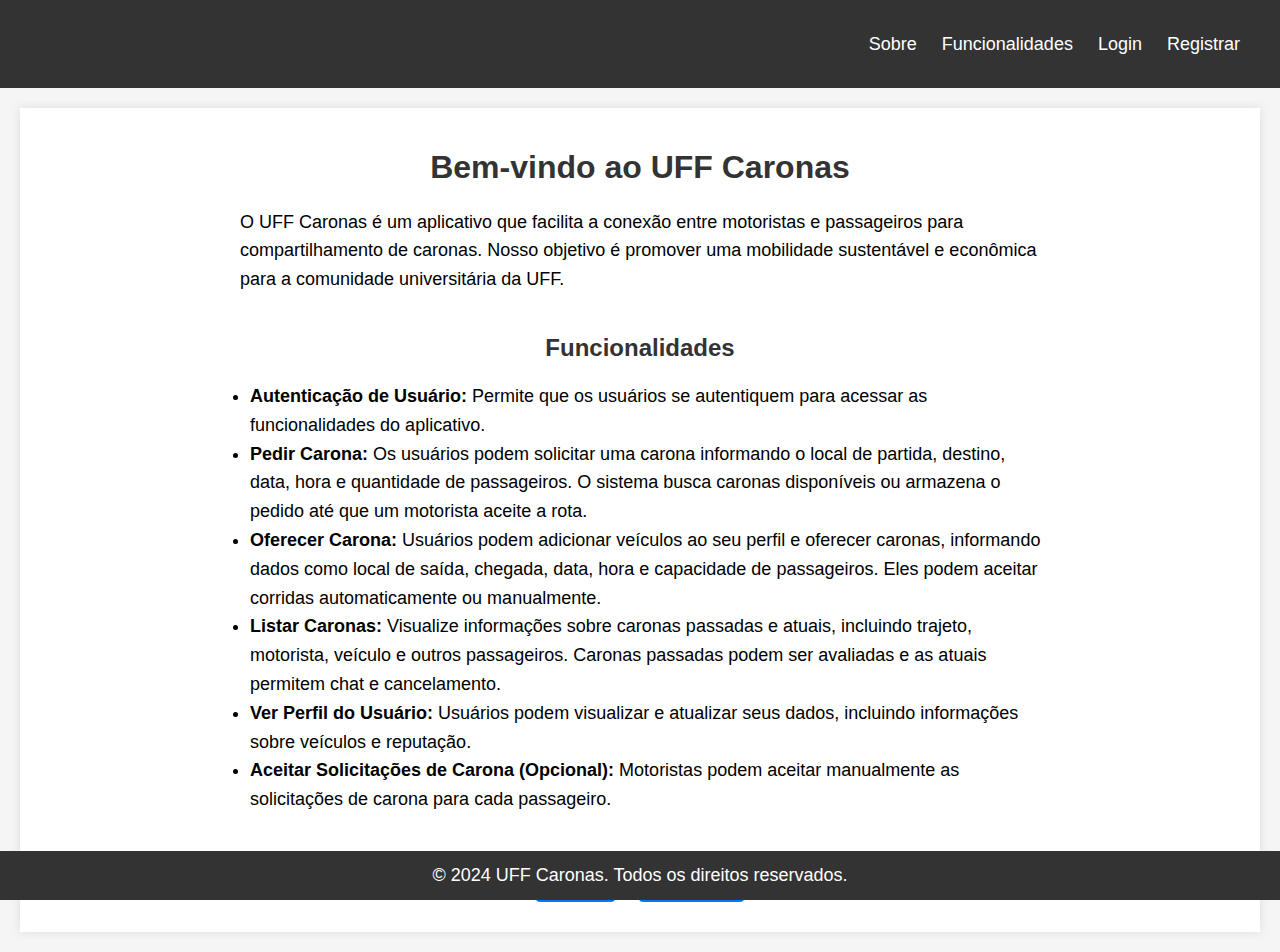
<file: frontend/index.html>
<!DOCTYPE html>
<html lang="pt-BR">
<head>
    <meta charset="UTF-8">
    <meta name="viewport" content="width=device-width, initial-scale=1.0">
    <link rel="stylesheet" href="css/style-index.css">
    <title>UFF Caronas</title>
</head>
<body>
<header>
    <nav>
        <h2>UFF Caronas</h2>
        <ul>
            <li><a href="#sobre">Sobre</a></li>
            <li><a href="#funcionalidades">Funcionalidades</a></li>
            <li><a href="login.html">Login</a></li>
            <li><a href="cadastro.html">Registrar</a></li>
        </ul>
    </nav>
</header>

<main>
    <section id="sobre">
        <h1>Bem-vindo ao UFF Caronas</h1>
        <p>O UFF Caronas é um aplicativo que facilita a conexão entre motoristas e passageiros para compartilhamento de caronas. Nosso objetivo é promover uma mobilidade sustentável e econômica para a comunidade universitária da UFF.</p>
    </section>

    <section id="funcionalidades">
        <h2>Funcionalidades</h2>
        <ul>
            <li><strong>Autenticação de Usuário:</strong> Permite que os usuários se autentiquem para acessar as funcionalidades do aplicativo.</li>
            <li><strong>Pedir Carona:</strong> Os usuários podem solicitar uma carona informando o local de partida, destino, data, hora e quantidade de passageiros. O sistema busca caronas disponíveis ou armazena o pedido até que um motorista aceite a rota.</li>
            <li><strong>Oferecer Carona:</strong> Usuários podem adicionar veículos ao seu perfil e oferecer caronas, informando dados como local de saída, chegada, data, hora e capacidade de passageiros. Eles podem aceitar corridas automaticamente ou manualmente.</li>
            <li><strong>Listar Caronas:</strong> Visualize informações sobre caronas passadas e atuais, incluindo trajeto, motorista, veículo e outros passageiros. Caronas passadas podem ser avaliadas e as atuais permitem chat e cancelamento.</li>
            <li><strong>Ver Perfil do Usuário:</strong> Usuários podem visualizar e atualizar seus dados, incluindo informações sobre veículos e reputação.</li>
            <li><strong>Aceitar Solicitações de Carona (Opcional):</strong> Motoristas podem aceitar manualmente as solicitações de carona para cada passageiro.</li>
        </ul>
    </section>

    <div class="button-group">
        <a href="login.html" class="btn">Login</a>
        <a href="cadastro.html" class="btn">Registrar</a>
    </div>
</main>

<footer>
    <p>&copy; 2024 UFF Caronas. Todos os direitos reservados.</p>
</footer>
</body>
</html>
</file>
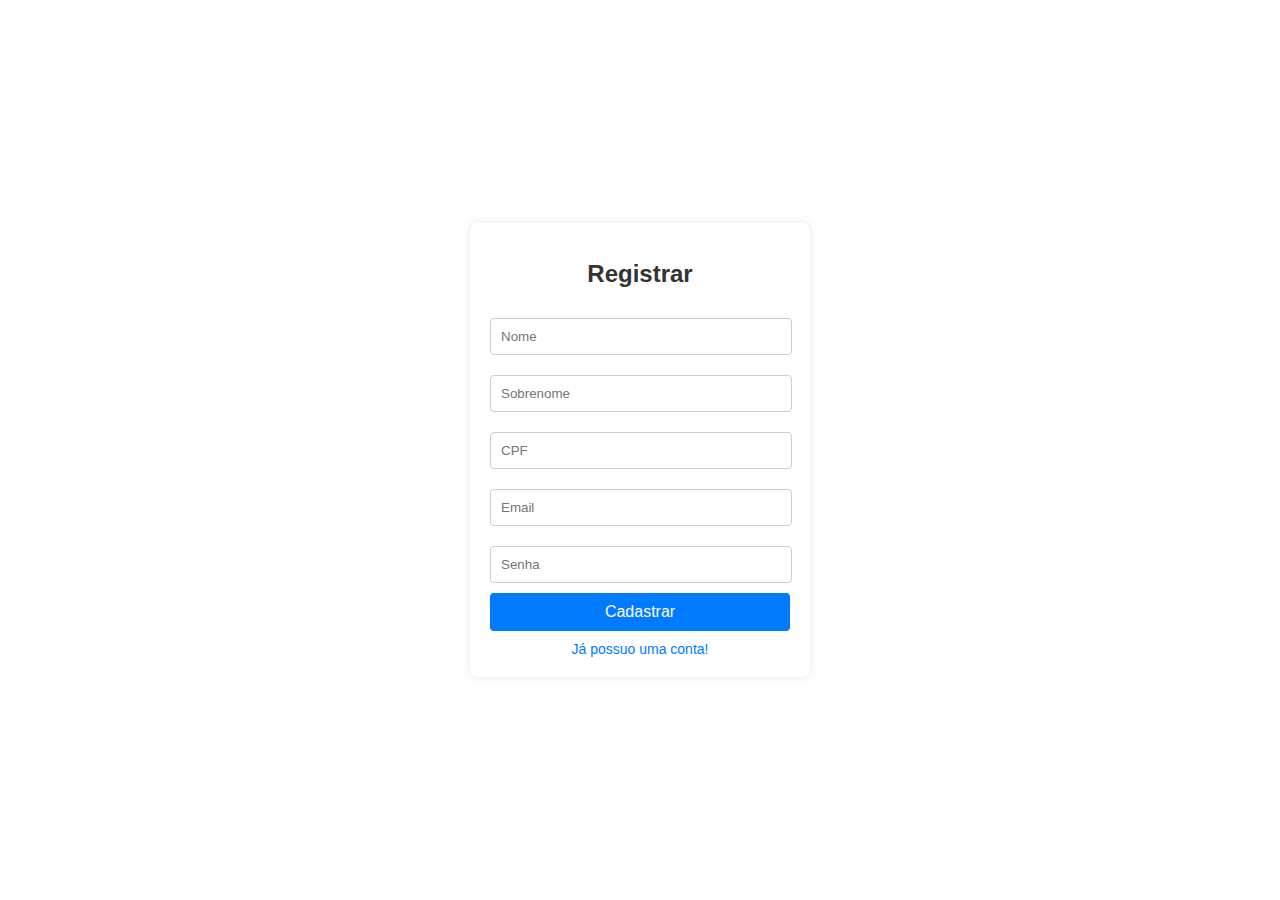
<file: frontend/cadastro.html>
<!DOCTYPE html>
<html lang="pt-BR">
<head>
    <meta charset="UTF-8">
    <meta name="viewport" content="width=device-width, initial-scale=1.0">
    <link rel="stylesheet" href="css/style-login.css">
    <script src="script/script-cadastro.js" defer></script>
    <title>Carona UFF - Cadastro</title>
    <style>
        body {
            background-image: url('https://international.uff.br/wp-content/uploads/sites/15/2020/11/hero-gragoata.jpg');
        }
    </style>
</head>
<body>
<div class="login-container">
    <h1>Registrar</h1>
    <form action="#" method="POST">
        <input type="text" class="nome" name="nome" placeholder="Nome" required>
        <input type="text" class="sobrenome" name="sobrenome" placeholder="Sobrenome" required>
        <input type="text" class="cpf" name="cpf" placeholder="CPF" required>
        <input type="email" class="email" name="email" placeholder="Email" required>
        <input type="password" class="password" name="password" placeholder="Senha" required>
        <button type="submit">Cadastrar</button>
    </form>
    <a href="login.html" class="signup-link">Já possuo uma conta!</a>
</div>
</body>
</html>
</file>
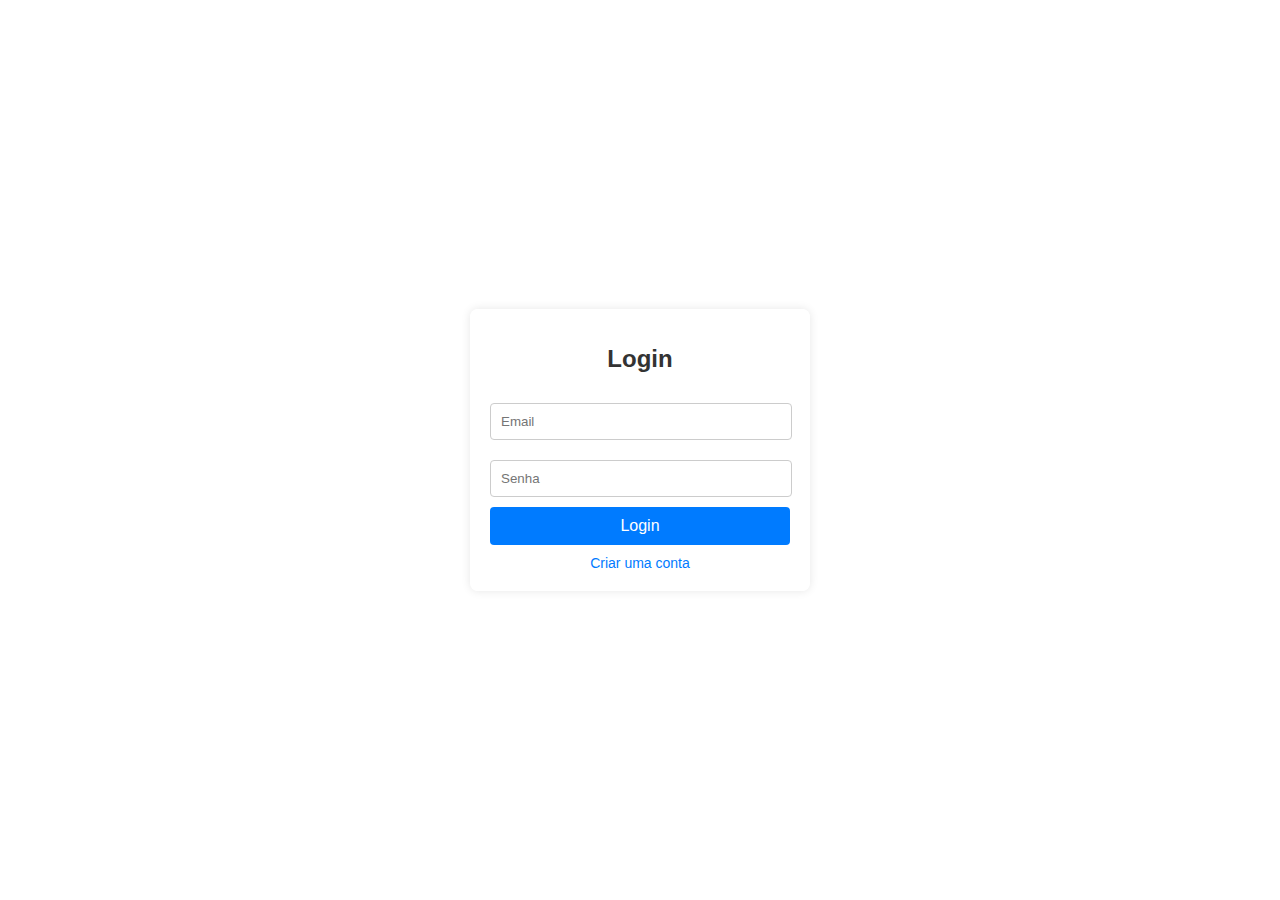
<file: frontend/login.html>
<!DOCTYPE html>
<html lang="pt-BR">
<head>
    <meta charset="UTF-8">
    <meta name="viewport" content="width=device-width, initial-scale=1.0">
    <link rel="stylesheet" href="css/style-login.css">
    <script src="script/script-login.js" defer></script>
    <title>Carona UFF - Login</title>
    <style>
        body {
            background-image: url('https://www.uff.br/sites/default/files/imagens-das-noticias/unnamed_1.png');
        }
    </style>
</head>
<body>
<div class="login-container">
    <h1>Login</h1>
    <form action="#" method="POST">
        <input type="email" class="email" name="email" placeholder="Email" required>
        <input type="password" class="password" name="password" placeholder="Senha" required>
        <button type="submit">Login</button>
    </form>
    <a href="cadastro.html" class="signup-link">Criar uma conta</a>
</div>
</body>
</html>
</file>
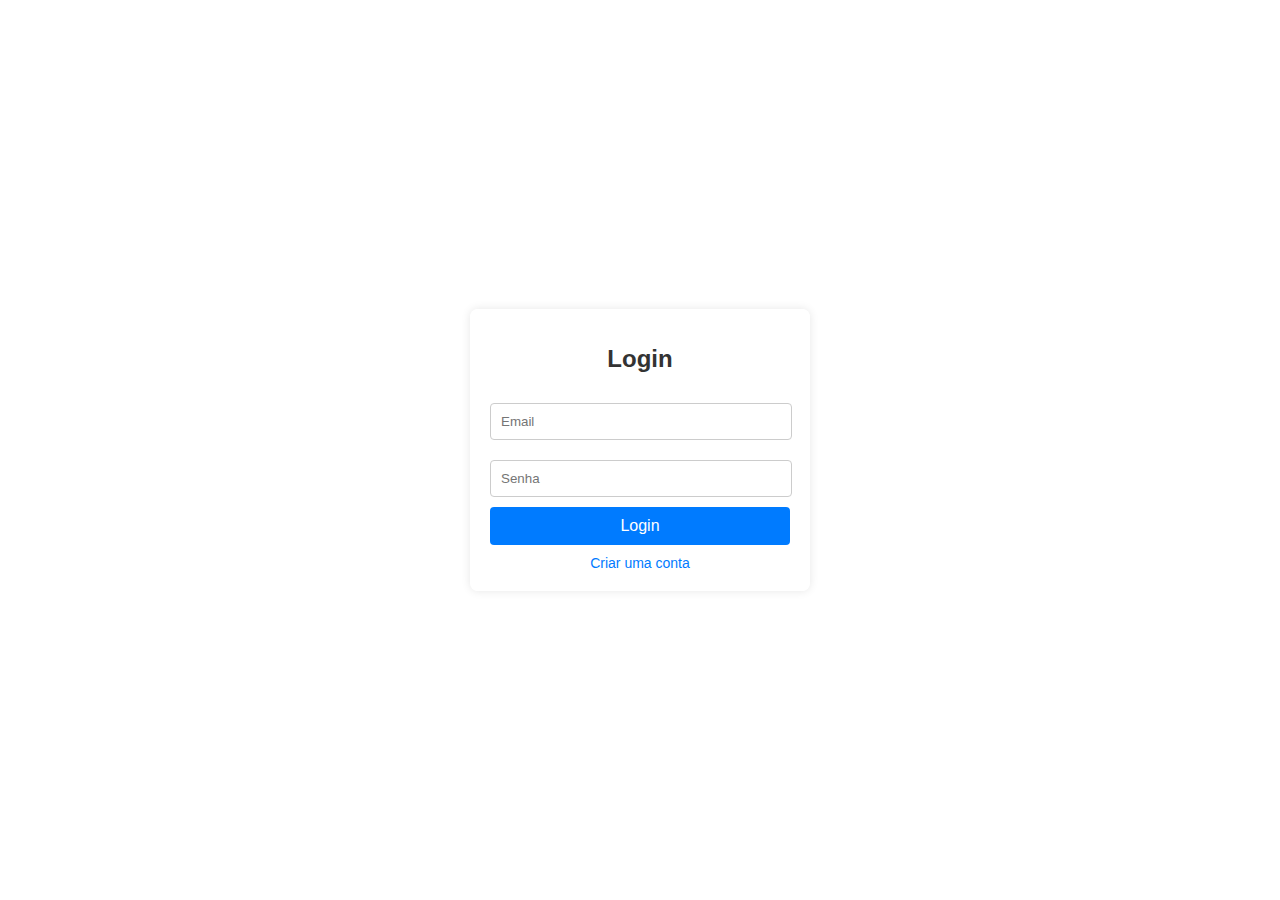
<file: frontend/pagina-inicial.html>
<!DOCTYPE html>
<html lang="pt-BR">
<head>
    <meta charset="UTF-8">
    <meta name="viewport" content="width=device-width, initial-scale=1.0">
    <link rel="stylesheet" href="css/style-pagina-inicial.css">
    <script src="script/script-pagina-inicial.js" defer></script>
    
    <title>Página Inicial</title>
</head>
<body>

<header>
    <nav>
        <h2 id="h2_branco">UFF Caronas</h2>
        <ul>
            <li><a href="#">Pedir Caronas</a></li>
            <li><a href="#">Aceitar Pedidos de Caronas</a></li>
            <li><a href="#">Ver Caronas Disponíveis</a></li>
            <li><a href="#">Oferecer Caronas</a></li>
            <li><a href="#">Ver Veículos</a></li>
            <li><a href="#">Editar Dados</a></li>
            <li><a href="#" onclick="logout()">Sair</a></li>
        </ul>
    </nav>
</header>

<div class="container">
    <div class="left-column">
        <h2 id="user-header">Informações do Usuário</h2>
        <br>
        <p id="user-nome">Carregando Nome...</p>
        <p id="user-cpf">Carregando Cpf...</p>
        <p id="user-email">Carregando Email...</p>
        <p id="user-reputacao">Carregando Reputacao...</p>
        <br>
        <div class="button-group">
            <button class="btn_lado" onclick="editarInformacoes()">Editar Informações de Usuário</button>
            <button class="btn_lado" onclick="editarVeiculos()">Editar Veículos</button>
            <button class="btn_lado" onclick="logout()">Logout</button>
        </div>
    </div>
    <div class="right-column">
        <h2>Solicitar Carona</h2>
        <form id="solicitar-carona-form">
            <input type="text" placeholder="Local de Partida" required>
            <input type="text" placeholder="Destino" required>
            <input type="date" placeholder="Data" required>
            <input type="time" placeholder="Hora" required>
            <input type="number" placeholder="Quantidade de Passageiros" required>
            <button class="btn_cima" type="submit">Pedir Carona</button>
        </form>

        <h2>Oferecer Carona</h2>
        <form id="oferecer-carona-form">
            <input type="text" placeholder="Veículo" required>
            <input type="text" placeholder="Local de Saída" required>
            <input type="text" placeholder="Local de Chegada" required>
            <input type="date" placeholder="Data" required>
            <input type="time" placeholder="Hora" required>
            <input type="number" placeholder="Capacidade de Passageiros" required>
            <button class="btn_cima" type="submit">Oferecer Carona</button>
        </form>
    </div>
</div>

</body>
</html>
</file>
<file: frontend/css/style-index.css>
body {
    font-family: Arial, sans-serif;
    margin: 0;
    padding: 0;
    background-color: #f5f5f5;
}

header {
    background-color: #333;
    color: #fff;
    padding: 10px 20px;
}

nav {
    display: flex;
    justify-content: space-between;
    align-items: center;
}

nav ul {
    list-style-type: none;
    padding: 0;
    margin: 0;
}

nav ul li {
    display: inline;
    margin-right: 20px;
}

nav ul li a {
    color: #fff;
    text-decoration: none;
}

nav ul li a:hover {
    text-decoration: underline;
}

main {
    padding: 20px;
    margin: 20px;
    background-color: #fff;
    box-shadow: 0 0 10px rgba(0,0,0,0.1);
}

section {
    margin-bottom: 40px;
}

h1, h2 {
    text-align: center;
    color: #333;
}

p, ul {
    font-size: 18px;
    line-height: 1.6;
    margin: 0 auto;
    max-width: 800px;
}

ul {
    padding-left: 20px;
}

.button-group {
    text-align: center;
    margin-top: 40px;
}

.btn {
    display: inline-block;
    padding: 10px 20px;
    font-size: 16px;
    background-color: #007bff;
    border: none;
    border-radius: 4px;
    color: #fff;
    cursor: pointer;
    text-decoration: none;
    margin: 10px;
}

.btn:hover {
    background-color: #0056b3;
}

footer {
    background-color: #333;
    color: #fff;
    text-align: center;
    padding: 10px 0;
    position: fixed;
    bottom: 0;
    width: 100%;
}
</file>
<file: frontend/css/style-login.css>
body {
        font-family: Arial, sans-serif;
        background-size: cover;
        background-position: center;
        display: flex;
        justify-content: center;
        align-items: center;
        height: 100vh;
        margin: 0;
    }
    .login-container {
        background-color: rgba(255, 255, 255, 0.9); /* Transparência para destacar o conteúdo */
        padding: 20px;
                border-radius: 8px;
                box-shadow: 0 0 10px rgba(0, 0, 0, 0.1);
                width: 300px;
                text-align: center;
            }
            .login-container h1 {
                margin-bottom: 20px;
                font-size: 24px;
                color: #333;
            }
            .login-container input[type="text"],
            .login-container input[type="email"],
            .login-container input[type="password"] {
                width: calc(100% - 20px);
                padding: 10px;
                margin: 10px 0;
                border: 1px solid #ccc;
                border-radius: 4px;
            }
            .login-container button {
                width: 100%;
                padding: 10px;
                background-color: #007bff;
                border: none;
                border-radius: 4px;
                color: #fff;
                font-size: 16px;
                cursor: pointer;
            }
            .login-container button:hover {
                background-color: #0056b3;
            }
            .signup-link {
                display: block;
                margin-top: 10px;
                font-size: 14px;
                color: #007bff;
                text-decoration: none;
            }
            .signup-link:hover {
                text-decoration: underline;
            }
</file>
<file: frontend/css/style-pagina-inicial.css>
body {
    font-family: Arial, sans-serif;
    margin: 0;
    padding: 0;
    background-color: #f5f5f5;
}

header {
    background-color: #333;
    color: #fff;
    padding: 10px 20px;
}

nav {
    display: flex;
    justify-content: space-between;
    align-items: center;
}

nav ul {
    list-style-type: none;
    padding: 0;
    margin: 0;
}

nav ul li {
    display: inline;
    margin-right: 20px;
}

nav ul li a {
    color: #fff;
    text-decoration: none;
}

nav ul li a:hover {
    text-decoration: underline;
}

.container {
    display: flex;
    justify-content: space-between;
    align-items: flex-start;
    padding: 20px;
    margin: 20px;
    background-color: #fff;
    box-shadow: 0 0 10px rgba(0, 0, 0, 0.1);
}

.left-column, .right-column {
    flex: 1;
    margin: 0 10px;
}

h2 {
    text-align: center;
    color: #333;
}
#h2_branco {
    color: white;
}

#user-header {
    text-align: center;
    margin: 20px 0;
}
#user-nome {
    text-align: center;
    font-size:17px;
    margin: 20px 0;
}
#user-cpf {
    text-align: center;
    font-size:17px;
    margin: 20px 0;
}
#user-email {
    text-align: center;
    font-size: 17px;
    margin: 20px 0;
}
#user-reputacao {
    text-align: center;
    font-size: 17px;
    margin: 20px 0;
}

form {
    display: flex;
    flex-direction: column;
    align-items: center;
}

form input {
    width: 80%;
    padding: 9px;
    margin: 4px 0;
    font-size: 16px;
    border: 1px solid #ccc;
    border-radius: 4px;
}

form button {
    width: 84%;
}

/* Botão um em cima do outro */
.btn_cima {
    display: block;
    width: 100%;
    padding: 10px;
    font-size: 16px;
    background-color: #007bff;
    border: none;
    border-radius: 4px;
    color: #fff;
    cursor: pointer;
    margin: 10px 0;
}

.btn_cima:hover {
    background-color: #0056b3;
}

/* Botão um do lado do outro */
.btn_lado {
    padding: 10px;
    font-size: 16px;
    background-color: #007bff;
    border: none;
    border-radius: 4px;
    color: #fff;
    cursor: pointer;
    margin: 10px 5px;
    display: inline-block;
}

.btn_lado:hover {
    background-color: #0056b3;
}

.button-group {
    text-align: center;
    display: flex;
    justify-content: center;
    gap: 10px;
}
</file>
